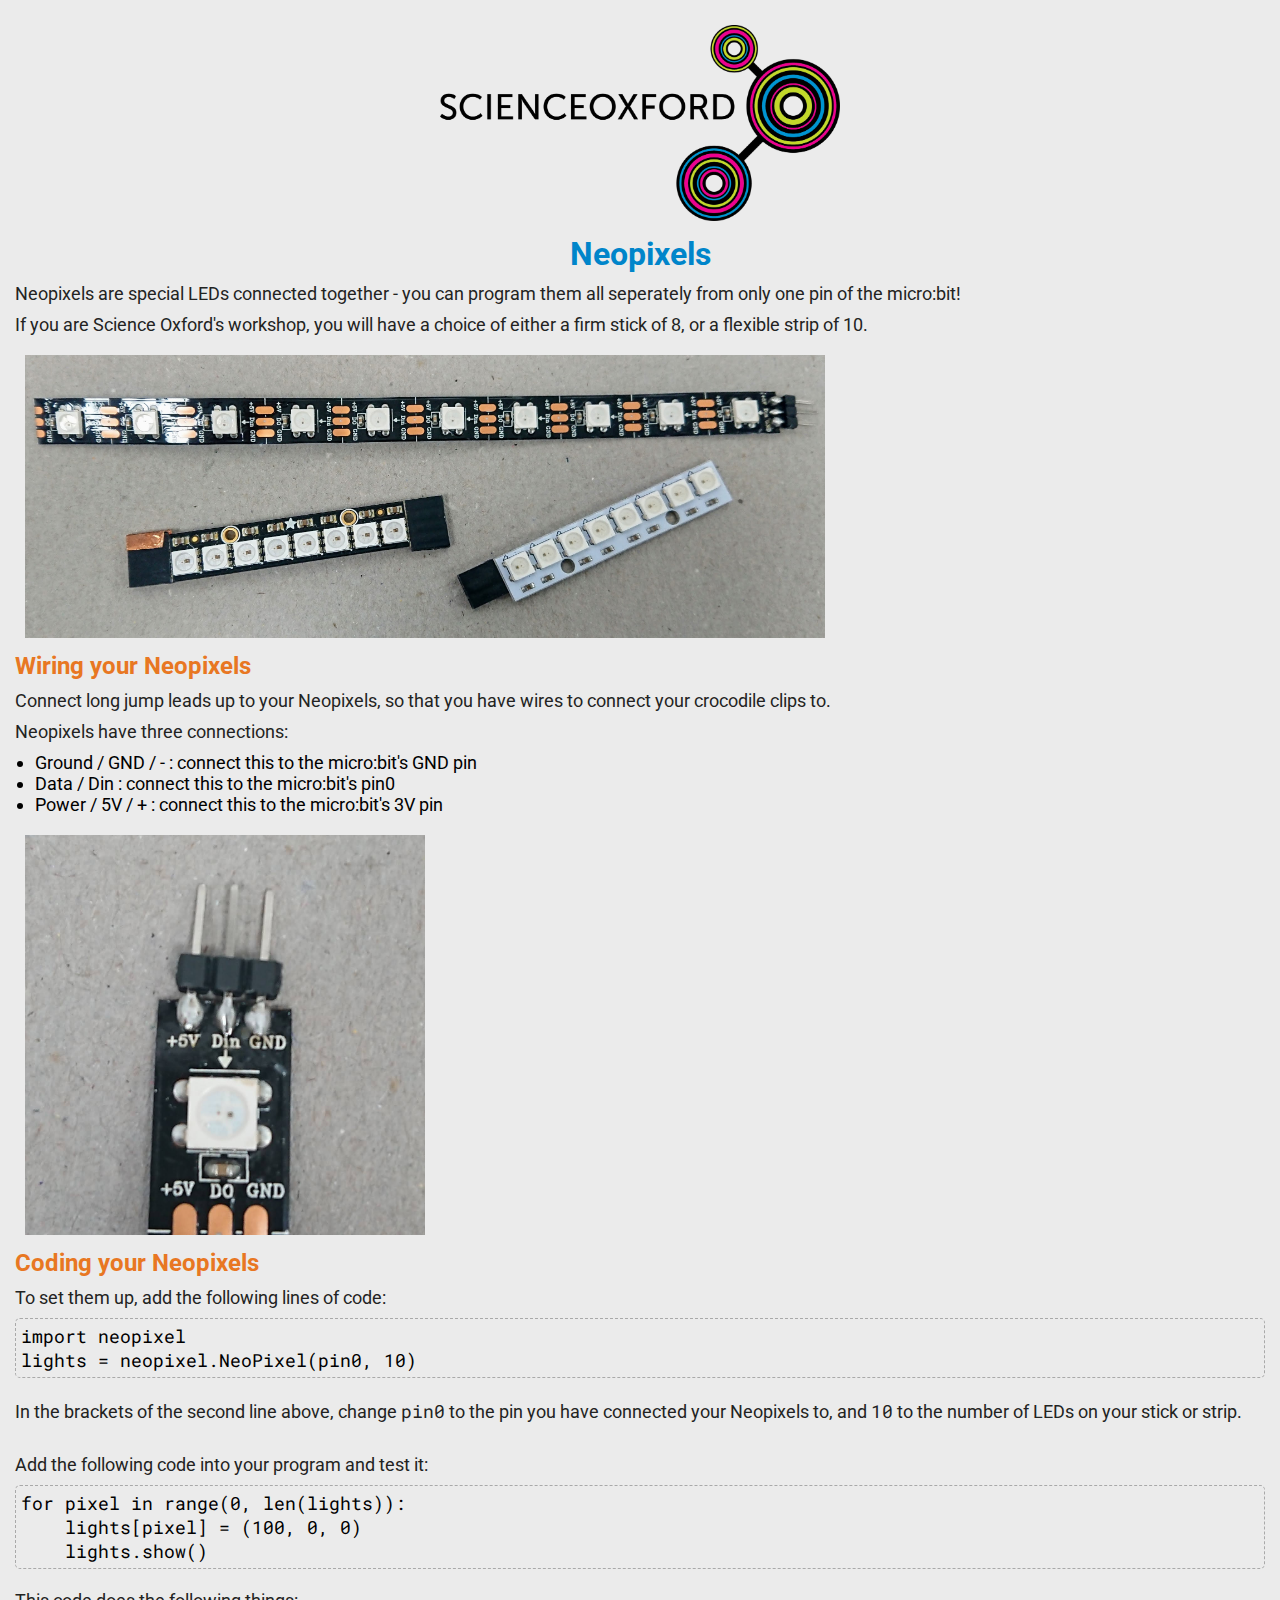
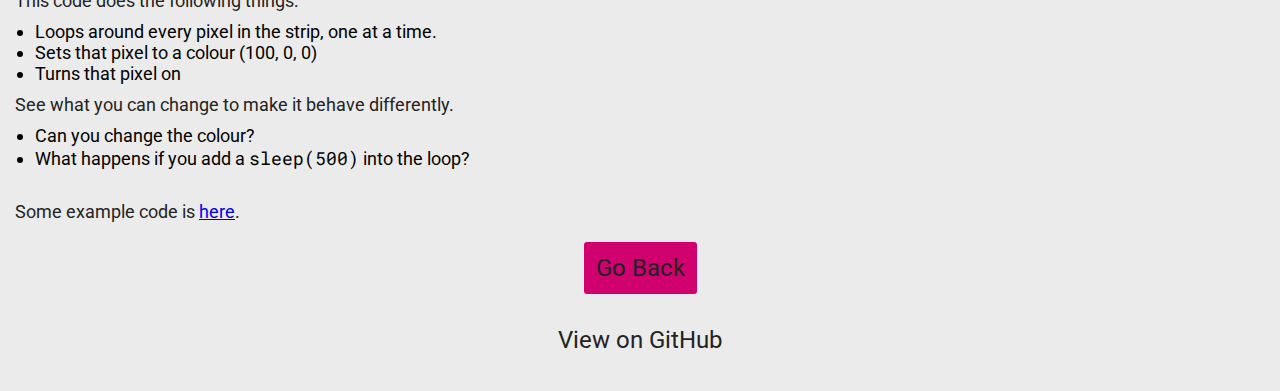
<file: neopixels.html>
<!DOCTYPE html>
<html>

<head>
  <title>Shine Design</title>
  <link rel="stylesheet" type="text/css" href="style.css">
  <link href="https://fonts.googleapis.com/css?family=Roboto|Roboto+Mono&display=swap" rel="stylesheet">
  <meta name="viewport" content="width=device-width, initial-scale=1">
</head>

<body>
  <header>
    <a href="https://scienceoxford.com" target="_blank"><img src=".\images\so_logo.png" alt="Science Oxford Logo" width="400px" height="auto"></a>
    <h1>Neopixels</h1>
  </header>

  <div id="intro" class="left">
    <p>Neopixels are special LEDs connected together - you can program them all seperately from only one pin of the micro:bit!</p>
    <p>If you are Science Oxford's workshop, you will have a choice of either a firm stick of 8, or a flexible strip of 10.</p>
    <img src=".\images\neopixel-types.JPG" alt="Science Oxford Logo" width="800px" height="auto">
    <br>
  </div>

  <div id="wiring" class="left">
    <h3>Wiring your Neopixels</h3>
    <p>Connect long jump leads up to your Neopixels, so that you have wires to connect your crocodile clips to.</p>
    <p>Neopixels have three connections:</p>
    <ul>
        <li>Ground / GND / - : connect this to the micro:bit's GND pin</li>
        <li>Data / Din : connect this to the micro:bit's pin0</li>
        <li>Power / 5V / + : connect this to the micro:bit's 3V pin</li>
    </ul>
    <img src=".\images\neopixel-pins.JPG" alt="Science Oxford Logo" width="400px" height="auto"></a>
    <br>
  </div>

  <div id="coding" class="left">
    <h3>Coding your Neopixels</h3>
    <p>To set them up, add the following lines of code:</p>
    <pre>import neopixel
lights = neopixel.NeoPixel(pin0, 10)</pre>
    <br>
    <p>In the brackets of the second line above, change <code>pin0</code> to the pin you have connected your Neopixels to, and <code>10</code> to the number of LEDs on your stick or strip.</p>
    <br>
    <p>Add the following code into your program and test it:</p>
    <pre>for pixel in range(0, len(lights)):
    lights[pixel] = (100, 0, 0)
    lights.show()</pre>
    <br>
    <p>This code does the following things:</p>
    <ul>
        <li>Loops around every pixel in the strip, one at a time.</li>
        <li>Sets that pixel to a colour (100, 0, 0)</li>
        <li>Turns that pixel on</li>
    </ul>
    <p>See what you can change to make it behave differently.</p>
    <ul>
        <li>Can you change the colour?</li>
        <li>What happens if you add a <code>sleep(500)</code> into the loop?</li>
    </ul>
    <br>
    <p>Some example code is <a href="https://github.com/ScienceOxford/shine-on/blob/main/examples/neopixels-rainbow.py" target="_blank">here</a>.</p>
  </div>

  <nav class="links bg_pink">
    <a href="index.html" target="_blank">Go Back</a>
  </nav>

  <footer class="links">
    <a href="https://github.com/ScienceOxford/shine-on/" target="_blank">View on GitHub</a>
  </footer>

</body>

</html>
</file>
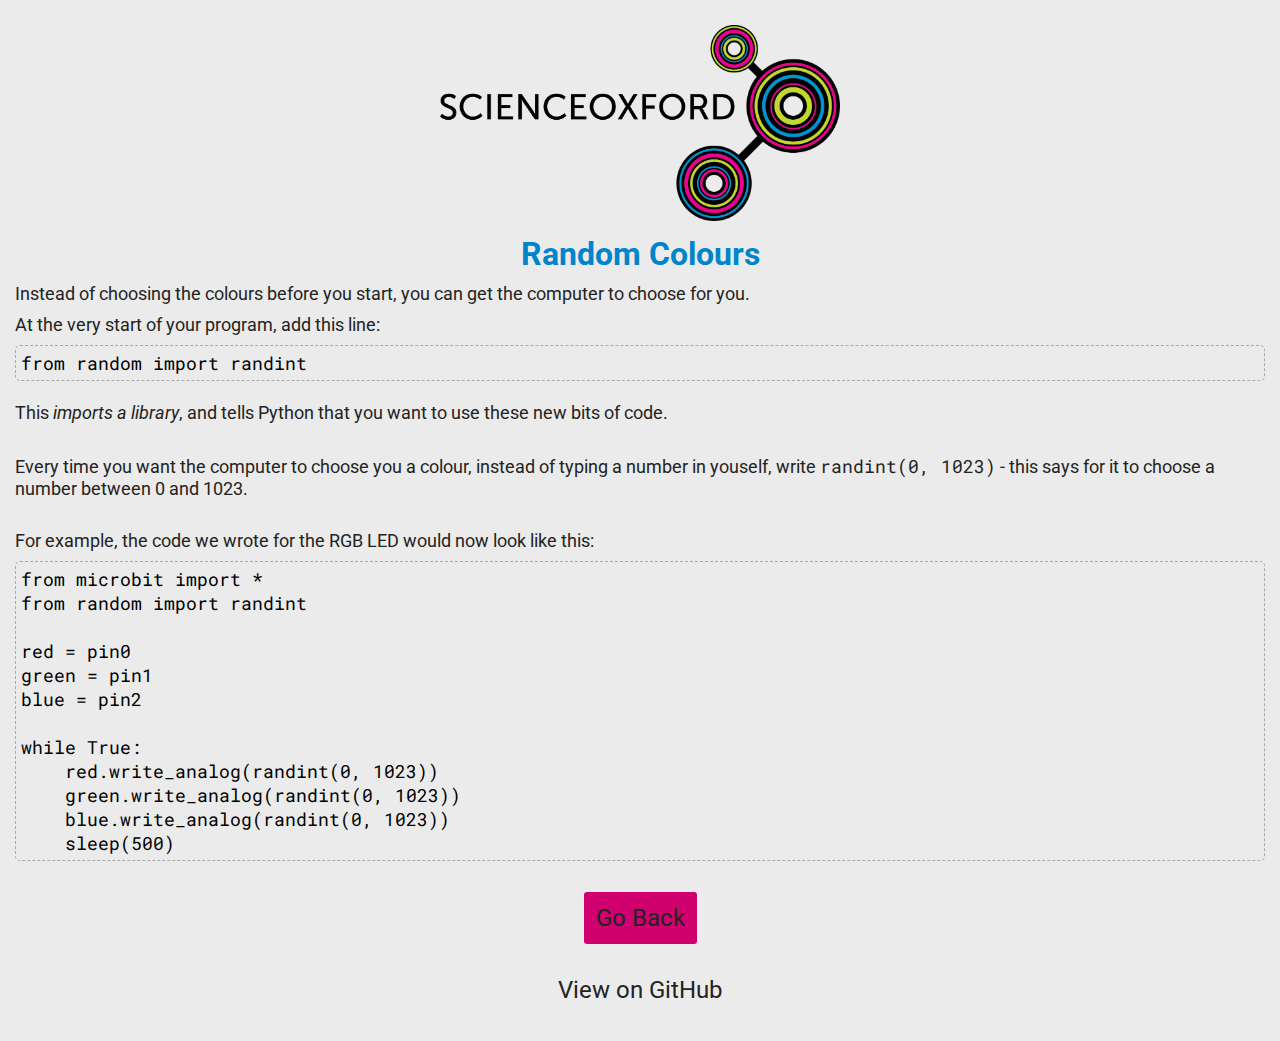
<file: random.html>
<!DOCTYPE html>
<html>

<head>
  <title>Shine Design</title>
  <link rel="stylesheet" type="text/css" href="style.css">
  <link href="https://fonts.googleapis.com/css?family=Roboto|Roboto+Mono&display=swap" rel="stylesheet">
  <meta name="viewport" content="width=device-width, initial-scale=1">
</head>

<body>
  <header>
    <a href="https://scienceoxford.com" target="_blank"><img src=".\images\so_logo.png" alt="Science Oxford Logo" width="400px" height="auto"></a>
    <h1>Random Colours</h1>
  </header>

  <div id="intro" class="left">
    <p>Instead of choosing the colours before you start, you can get the computer to choose for you.</p>
    <p>At the very start of your program, add this line:</p>
    <pre>from random import randint</pre>
    <br>
    <p>This <em>imports a library</em>, and tells Python that you want to use these new bits of code.</p>
    <br>
    <p>Every time you want the computer to choose you a colour, instead of typing a number in youself, write <code>randint(0, 1023)</code> - this says for it to choose a number between 0 and 1023.</p>
    <br>
    <p>For example, the code we wrote for the RGB LED would now look like this:</p>
    <pre>from microbit import *
from random import randint

red = pin0
green = pin1
blue = pin2

while True:
    red.write_analog(randint(0, 1023))
    green.write_analog(randint(0, 1023))
    blue.write_analog(randint(0, 1023))
    sleep(500)</pre>
    <br>
  </div>

  <nav class="links bg_pink">
    <a href="index.html" target="_blank">Go Back</a>
  </nav>

  <footer class="links">
    <a href="https://github.com/ScienceOxford/shine-on/" target="_blank">View on GitHub</a>
  </footer>

</body>

</html>
</file>
<file: style.css>
* {
  box-sizing: border-box;
  margin: 0;
  padding: 0;
  font-size: 18px;
}

img {
  max-width: 100%;
  height: auto;
  margin: 10px;
}

body {
  background-color: rgb(235, 235, 235);
  font-family: "Roboto";
  text-align: center;
  font-size: 16px;
  margin: 5px;
  padding: 10px;
  min-width: 300px;
}

h1 {
  color: rgb(0, 133, 202);
  font-size: 32px;
  margin-bottom: 10px;
}

h3 {
  color: rgb(232, 119, 34);
  font-size: 24px;
  margin-bottom: 10px;
}

h4 {
  color: rgb(30, 144, 255);
  font-size: 22px;
  margin-bottom: 10px;
}

h5 {
  color: rgb(227, 0, 141);
  font-size: 22px;
  margin-bottom: 10px;
}

p {
  color: rgb(34, 35, 34);
  margin-bottom: 10px;
}

pre {
  font-family: "Roboto Mono";
  border: thin dashed darkgrey;
  border-radius: 5px;
  padding: 5px;
}

code {
  font-family: "Roboto Mono";
}

.left {
  text-align: left;
}

.bg_pink a {
  background-color: rgb(208, 0, 111);
}

.bg_green a {
  background-color: rgb(196, 214, 0);
}

.bg_blue a {
  background-color: rgb(0, 133, 202);
}

.links a {
  color: rgb(34, 35, 34);
  font-size: 24px;
  border-radius: 3px;
  margin: 10px;
  padding: 12px;
  display: inline-block;
  text-decoration: none;
}

.debugging {
  background-color: rgb(249,217,194);
}

ul, ol {
  margin-left: 20px;
  margin-bottom: 10px;
}

table {
  text-align: center;
  border-spacing: 15px;
  font-family: "Roboto Mono";
}
</file>
